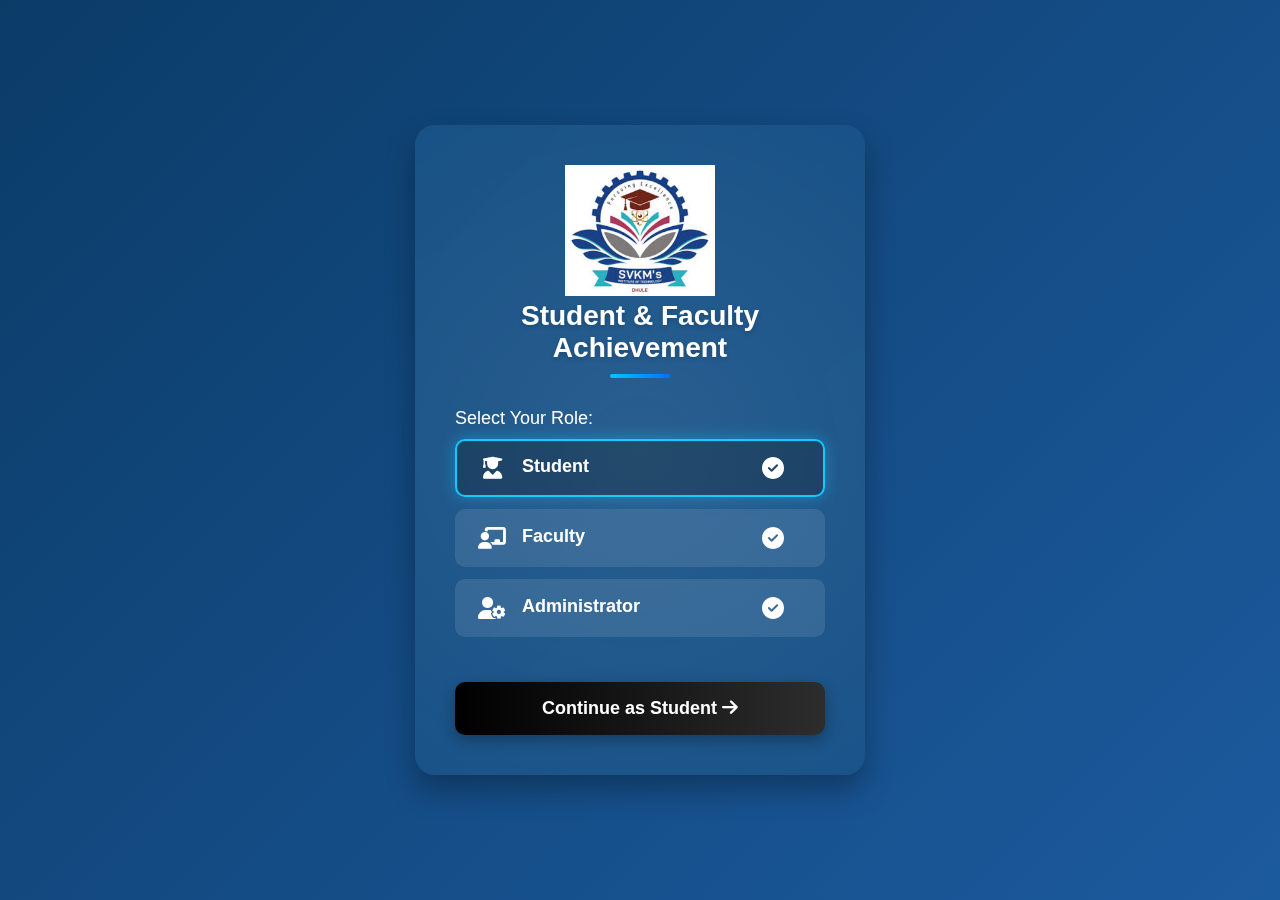
<file: index.html>
<!DOCTYPE html>
<html lang="en">
<head>
  <meta charset="UTF-8">
  <meta name="viewport" content="width=device-width, initial-scale=1">
  <title>Student & Faculty Management System</title>
  <link rel="stylesheet" href="https://cdnjs.cloudflare.com/ajax/libs/font-awesome/6.4.0/css/all.min.css">
  <style>
    * {
      margin: 0;
      padding: 0;
      box-sizing: border-box;
      font-family: 'Segoe UI', Tahoma, Geneva, Verdana, sans-serif;
    }
    
    body {
      background: linear-gradient(135deg, #0b3c68 0%, #1c5a9e 100%);
      color: white;
      min-height: 100vh;
      display: flex;
      justify-content: center;
      align-items: center;
      padding: 20px;
    }
    
    .container {
      background: rgba(18, 77, 132, 0.85);
      backdrop-filter: blur(10px);
      padding: 40px;
      width: 90%;
      max-width: 450px;
      border-radius: 20px;
      box-shadow: 0 15px 30px rgba(0, 0, 0, 0.3);
      text-align: center;
      position: relative;
      overflow: hidden;
      transition: transform 0.3s ease;
    }
    
    .container:hover {
      transform: translateY(-5px);
    }
    
    .container::before {
      content: '';
      position: absolute;
      top: -50%;
      left: -50%;
      width: 200%;
      height: 200%;
      background: radial-gradient(circle, rgba(255,255,255,0.1) 0%, transparent 70%);
      transform: rotate(0deg);
      transition: transform 1.5s linear;
      pointer-events: none;
    }
    
    h1 {
      margin-bottom: 30px;
      font-weight: 700;
      font-size: 28px;
      text-shadow: 0 2px 5px rgba(0, 0, 0, 0.2);
      position: relative;
    }
    
    h1::after {
      content: '';
      display: block;
      width: 60px;
      height: 4px;
      background: linear-gradient(90deg, #00c6ff, #0072ff);
      margin: 10px auto;
      border-radius: 2px;
    }
    
    .role-selection {
      margin: 25px 0;
    }
    
    .role-label {
      display: block;
      text-align: left;
      margin-bottom: 10px;
      font-weight: 500;
      font-size: 18px;
    }
    
    .role-options {
      display: flex;
      flex-direction: column;
      gap: 12px;
    }
    
    .role-option {
      display: flex;
      align-items: center;
      padding: 15px 20px;
      background: rgba(255, 255, 255, 0.1);
      border-radius: 10px;
      cursor: pointer;
      transition: all 0.3s ease;
      border: 2px solid transparent;
    }
    
    .role-option:hover {
      background: rgba(255, 255, 255, 0.15);
      transform: translateX(5px);
    }
    
    .role-option.active {
      background: rgba(0, 0, 0, 0.3);
      border-color: #00c6ff;
      box-shadow: 0 0 15px rgba(0, 198, 255, 0.4);
    }
    
    .role-option i {
      margin-right: 15px;
      font-size: 22px;
      width: 30px;
    }
    
    .role-option .role-text {
      flex: 1;
      text-align: left;
    }
    
    .role-option .role-title {
      font-weight: 600;
      font-size: 18px;
      margin-bottom: 3px;
    }
    
    .role-option .role-desc {
      font-size: 12px;
      opacity: 0.8;
    }
    
    .continue-btn {
      width: 100%;
      padding: 16px;
      background: linear-gradient(90deg, #000000 0%, #2d2d2d 100%);
      color: white;
      font-weight: bold;
      font-size: 18px;
      border: none;
      border-radius: 10px;
      cursor: pointer;
      transition: all 0.3s ease;
      margin-top: 20px;
      box-shadow: 0 5px 15px rgba(0, 0, 0, 0.3);
      position: relative;
      overflow: hidden;
    }
    
    .continue-btn::before {
      content: '';
      position: absolute;
      top: 0;
      left: -100%;
      width: 100%;
      height: 100%;
      background: linear-gradient(90deg, transparent, rgba(255, 255, 255, 0.2), transparent);
      transition: 0.5s;
    }
    
    .continue-btn:hover::before {
      left: 100%;
    }
    
    .continue-btn:hover {
      transform: translateY(-3px);
      box-shadow: 0 8px 20px rgba(0, 0, 0, 0.4);
    }
    
    .continue-btn:active {
      transform: translateY(0);
      box-shadow: 0 3px 10px rgba(0, 0, 0, 0.3);
    }
    
    .pulse {
      animation: pulse 2s infinite;
    }
    
    @keyframes pulse {
      0% {
        box-shadow: 0 0 0 0 rgba(0, 198, 255, 0.7);
      }
      70% {
        box-shadow: 0 0 0 10px rgba(0, 198, 255, 0);
      }
      100% {
        box-shadow: 0 0 0 0 rgba(0, 198, 255, 0);
      }
    }
    
    .notification {
      position: fixed;
      bottom: 20px;
      left: 50%;
      transform: translateX(-50%);
      background: #00c6ff;
      color: white;
      padding: 15px 25px;
      border-radius: 10px;
      box-shadow: 0 5px 15px rgba(0, 0, 0, 0.3);
      opacity: 0;
      transition: opacity 0.3s ease;
      z-index: 1000;
    }
    
    .notification.show {
      opacity: 1;
    }
    
    @media (max-width: 500px) {
      .container {
        padding: 25px;
      }
      
      h1 {
        font-size: 24px;
      }
      
      .role-option {
        padding: 12px 15px;
      }
      
      .role-option .role-title {
        font-size: 16px;
      }
    }
  </style>
</head>
<body>
  <div class="container">
    <!-- Logo-svkm -->
    <img src="./images/logo svkm.jpg" alt="My Logo" width="150" height="auto">
    <h1>Student & Faculty Achievement</h1>
    
    <div class="role-selection">
      <span class="role-label">Select Your Role:</span>
      <div class="role-options">
        <div class="role-option active" data-value="student">
          <i class="fas fa-user-graduate"></i>
          <div class="role-text">
            <div class="role-title">Student</div>
          </div>
          <i class="fas fa-check-circle"></i>
        </div>
        
        <div class="role-option" data-value="faculty">
          <i class="fas fa-chalkboard-teacher"></i>
          <div class="role-text">
            <div class="role-title">Faculty</div>
          </div>
          <i class="fas fa-check-circle"></i>
        </div>
        
        <div class="role-option" data-value="admin">
          <i class="fas fa-user-cog"></i>
          <div class="role-text">
            <div class="role-title">Administrator</div>
          </div>
          <i class="fas fa-check-circle"></i>
        </div>
      </div>
    </div>
    
    <button class="continue-btn pulse" onclick="goToPage()">
      Continue as <span id="selected-role">Student</span> <i class="fas fa-arrow-right"></i>
    </button>
  </div>
  
  <div class="notification" id="notification">
    <i class="fas fa-check-circle"></i> Redirecting to <span id="redirect-target">Student</span> authentication...
  </div>

  <script>
    // Set up role selection
    const roleOptions = document.querySelectorAll('.role-option');
    let selectedRole = 'student';
    
    roleOptions.forEach(option => {
      option.addEventListener('click', () => {
        // Remove active class from all options
        roleOptions.forEach(opt => opt.classList.remove('active'));
        
        // Add active class to clicked option
        option.classList.add('active');
        
        // Update selected role
        selectedRole = option.getAttribute('data-value');
        
        // Update button text
        const roleName = option.querySelector('.role-title').textContent;
        document.getElementById('selected-role').textContent = roleName;
      });
    });
    
    // Enhanced goToPage function with notification
    function goToPage() {
      // Show notification
      const notification = document.getElementById('notification');
      const redirectTarget = document.getElementById('redirect-target');
      
      let targetPage = '';
      let roleName = '';
      
      if (selectedRole === "student") {
        targetPage = "student_auth.php";
        roleName = "Student";
      } else if (selectedRole === "faculty") {
        targetPage = "faculty_auth.php";
        roleName = "Faculty";
      } else if (selectedRole === "admin") {
        targetPage = "admin.html";
        roleName = "Administrator";
      }
      
      redirectTarget.textContent = roleName;
      notification.classList.add('show');
      
      // Redirect after a brief delay to show the notification
      setTimeout(() => {
        window.location.href = targetPage;
      }, 500);
    }
    
    // Add keyboard navigation
    document.addEventListener('keydown', (e) => {
      if (e.key === 'ArrowDown' || e.key === 'ArrowUp') {
        e.preventDefault();
        const currentIndex = Array.from(roleOptions).findIndex(opt => opt.classList.contains('active'));
        let nextIndex;
        
        if (e.key === 'ArrowDown') {
          nextIndex = (currentIndex + 1) % roleOptions.length;
        } else {
          nextIndex = (currentIndex - 1 + roleOptions.length) % roleOptions.length;
        }
        
        roleOptions[currentIndex].classList.remove('active');
        roleOptions[nextIndex].classList.add('active');
        
        selectedRole = roleOptions[nextIndex].getAttribute('data-value');
        const roleName = roleOptions[nextIndex].querySelector('.role-title').textContent;
        document.getElementById('selected-role').textContent = roleName;
      } else if (e.key === 'Enter') {
        goToPage();
      }
    });
  </script>
</body>
</html>
</file>
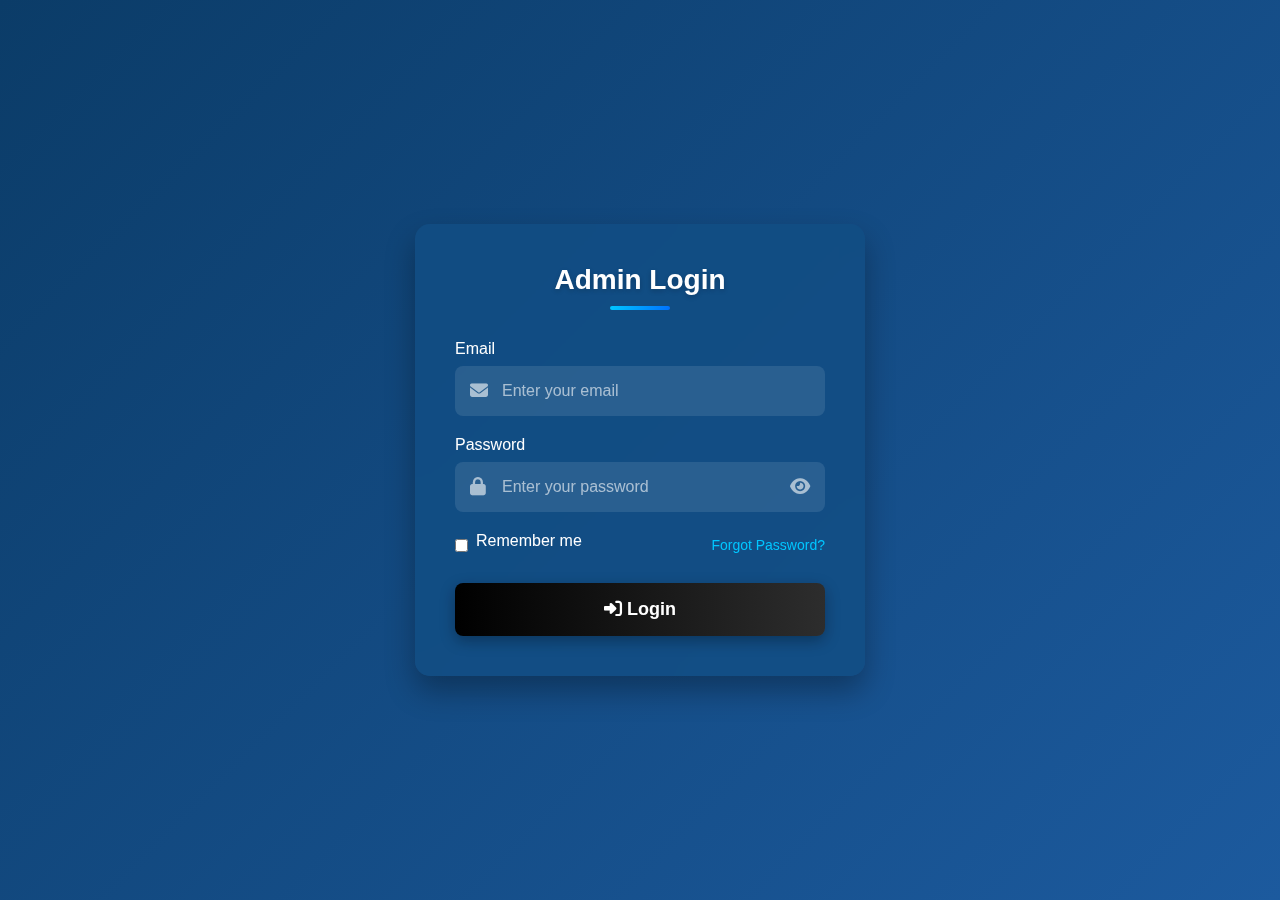
<file: admin.html>
<!DOCTYPE html>
<html lang="en">
<head>
  <meta charset="UTF-8">
  <meta name="viewport" content="width=device-width, initial-scale=1">
  <title>Admin Login</title>
  <link rel="stylesheet" href="https://cdnjs.cloudflare.com/ajax/libs/font-awesome/6.4.0/css/all.min.css">
  <style>
    * {
      margin: 0;
      padding: 0;
      box-sizing: border-box;
      font-family: 'Segoe UI', Tahoma, Geneva, Verdana, sans-serif;
    }
    
    body {
      background: linear-gradient(135deg, #0b3c68 0%, #1c5a9e 100%);
      color: white;
      min-height: 100vh;
      display: flex;
      justify-content: center;
      align-items: center;
      padding: 20px;
    }
    
    .container {
      background: rgba(18, 77, 132, 0.85);
      backdrop-filter: blur(10px);
      padding: 40px;
      width: 100%;
      max-width: 450px;
      border-radius: 15px;
      box-shadow: 0 15px 30px rgba(0, 0, 0, 0.3);
      text-align: center;
      position: relative;
      overflow: hidden;
      transition: transform 0.3s ease;
    }
    
    .container:hover {
      transform: translateY(-5px);
    }
    
    h1 {
      margin-bottom: 30px;
      font-weight: 700;
      font-size: 28px;
      text-shadow: 0 2px 5px rgba(0, 0, 0, 0.2);
      position: relative;
    }
    
    h1::after {
      content: '';
      display: block;
      width: 60px;
      height: 4px;
      background: linear-gradient(90deg, #00c6ff, #0072ff);
      margin: 10px auto;
      border-radius: 2px;
    }
    
    .input-group {
      margin-bottom: 20px;
      position: relative;
    }
    
    label {
      display: block;
      text-align: left;
      margin-bottom: 8px;
      font-weight: 500;
      font-size: 16px;
    }
    
    .input-wrapper {
      position: relative;
    }
    
    input {
      width: 100%;
      padding: 14px 14px 14px 45px;
      border-radius: 8px;
      border: 2px solid transparent;
      background: rgba(255, 255, 255, 0.1);
      color: white;
      font-size: 16px;
      transition: all 0.3s ease;
    }
    
    input:focus {
      outline: none;
      border-color: #00c6ff;
      background: rgba(255, 255, 255, 0.15);
      box-shadow: 0 0 15px rgba(0, 198, 255, 0.3);
    }
    
    input::placeholder {
      color: rgba(255, 255, 255, 0.6);
    }
    
    .input-icon {
      position: absolute;
      left: 15px;
      top: 50%;
      transform: translateY(-50%);
      color: rgba(255, 255, 255, 0.6);
      font-size: 18px;
    }
    
    .toggle-password {
      position: absolute;
      right: 15px;
      top: 50%;
      transform: translateY(-50%);
      color: rgba(255, 255, 255, 0.6);
      cursor: pointer;
      font-size: 18px;
      transition: color 0.3s ease;
    }
    
    .toggle-password:hover {
      color: #00c6ff;
    }
    
    .remember-forgot {
      display: flex;
      justify-content: space-between;
      align-items: center;
      margin-bottom: 25px;
      font-size: 14px;
    }
    
    .remember {
      display: flex;
      align-items: center;
      gap: 8px;
    }
    
    .remember input {
      width: auto;
      margin: 0;
    }
    
    .forgot-password {
      color: #00c6ff;
      text-decoration: none;
      transition: color 0.3s ease;
    }
    
    .forgot-password:hover {
      color: #0072ff;
      text-decoration: underline;
    }
    
    button {
      width: 100%;
      padding: 16px;
      background: linear-gradient(90deg, #000000 0%, #2d2d2d 100%);
      color: white;
      font-weight: bold;
      font-size: 18px;
      border: none;
      border-radius: 8px;
      cursor: pointer;
      transition: all 0.3s ease;
      box-shadow: 0 5px 15px rgba(0, 0, 0, 0.3);
      position: relative;
      overflow: hidden;
    }
    
    button::before {
      content: '';
      position: absolute;
      top: 0;
      left: -100%;
      width: 100%;
      height: 100%;
      background: linear-gradient(90deg, transparent, rgba(255, 255, 255, 0.2), transparent);
      transition: 0.5s;
    }
    
    button:hover::before {
      left: 100%;
    }
    
    button:hover {
      transform: translateY(-3px);
      box-shadow: 0 8px 20px rgba(0, 0, 0, 0.4);
    }
    
    button:active {
      transform: translateY(0);
      box-shadow: 0 3px 10px rgba(0, 0, 0, 0.3);
    }
    
    .login-feedback {
      margin-top: 20px;
      padding: 12px;
      border-radius: 8px;
      background: rgba(255, 255, 255, 0.1);
      display: none;
      text-align: left;
      font-size: 14px;
    }
    
    .login-feedback.error {
      display: block;
      background: rgba(220, 53, 69, 0.2);
      border-left: 4px solid #dc3545;
    }
    
    .login-feedback.success {
      display: block;
      background: rgba(40, 167, 69, 0.2);
      border-left: 4px solid #28a745;
    }
    
    .pulse {
      animation: pulse 2s infinite;
    }
    
    @keyframes pulse {
      0% {
        box-shadow: 0 0 0 0 rgba(0, 198, 255, 0.7);
      }
      70% {
        box-shadow: 0 0 0 10px rgba(0, 198, 255, 0);
      }
      100% {
        box-shadow: 0 0 0 0 rgba(0, 198, 255, 0);
      }
    }
    
    @keyframes shake {
      0%, 100% { transform: translateX(0); }
      10%, 30%, 50%, 70%, 90% { transform: translateX(-10px); }
      20%, 40%, 60%, 80% { transform: translateX(10px); }
    }
    
    @media (max-width: 500px) {
      .container {
        padding: 30px 20px;
      }
      
      h1 {
        font-size: 24px;
      }
      
      .remember-forgot {
        flex-direction: column;
        gap: 10px;
        align-items: flex-start;
      }
    }
  </style>
</head>
<body>
  <div class="container">
    <h1>Admin Login</h1>
    
    <form id="loginForm" action="admin_login.php" method="POST">
      <div class="input-group">
        <label for="email">Email</label>
        <div class="input-wrapper">
          <i class="input-icon fas fa-envelope"></i>
          <input type="email" id="email" name="email" placeholder="Enter your email" required>
        </div>
      </div>
      
      <div class="input-group">
        <label for="password">Password</label>
        <div class="input-wrapper">
          <i class="input-icon fas fa-lock"></i>
          <input type="password" id="password" name="password" placeholder="Enter your password" required>
          <span class="toggle-password" id="togglePassword">
            <i class="fas fa-eye"></i>
          </span>
        </div>
      </div>
      
      <div class="remember-forgot">
        <div class="remember">
          <input type="checkbox" id="remember" name="remember">
          <label for="remember">Remember me</label>
        </div>
        <a href="#" class="forgot-password">Forgot Password?</a>
      </div>
      
      <div class="login-feedback" id="loginFeedback">
        Please check your credentials and try again.
      </div>
      
      <button type="submit" class="pulse" id="loginButton">
        <i class="fas fa-sign-in-alt"></i> Login
      </button>
    </form>
  </div>

  <script>
    document.addEventListener('DOMContentLoaded', function() {
      const loginForm = document.getElementById('loginForm');
      const togglePassword = document.getElementById('togglePassword');
      const passwordInput = document.getElementById('password');
      const loginFeedback = document.getElementById('loginFeedback');
      const loginButton = document.getElementById('loginButton');
      
      // Toggle password visibility
      togglePassword.addEventListener('click', function() {
        if (passwordInput.type === 'password') {
          passwordInput.type = 'text';
          togglePassword.innerHTML = '<i class="fas fa-eye-slash"></i>';
        } else {
          passwordInput.type = 'password';
          togglePassword.innerHTML = '<i class="fas fa-eye"></i>';
        }
      });
      
      // Form validation
      loginForm.addEventListener('submit', function(e) {
        e.preventDefault();
        
        const email = document.getElementById('email').value;
        const password = document.getElementById('password').value;
        
        // Simple validation
        if (!email || !password) {
          showFeedback('Please fill in all fields', 'error');
          return;
        }
        
        // Email validation
        const emailPattern = /^[^\s@]+@[^\s@]+\.[^\s@]+$/;
        if (!emailPattern.test(email)) {
          showFeedback('Please enter a valid email address', 'error');
          return;
        }
        
        // Show loading state
        loginButton.innerHTML = '<i class="fas fa-spinner fa-spin"></i> Authenticating...';
        loginButton.disabled = true;
        
        // Submit the form to your PHP backend
        loginForm.submit();
      });
      
      // Input field animations
      const inputs = document.querySelectorAll('input');
      inputs.forEach(input => {
        input.addEventListener('focus', function() {
          this.parentElement.style.transform = 'scale(1.02)';
        });
        
        input.addEventListener('blur', function() {
          this.parentElement.style.transform = 'scale(1)';
        });
      });
      
      function showFeedback(message, type) {
        loginFeedback.textContent = message;
        loginFeedback.className = 'login-feedback ' + type;
        loginFeedback.style.display = 'block';
        
        // Hide feedback after 5 seconds
        setTimeout(() => {
          loginFeedback.style.display = 'none';
        }, 5000);
      }
    });
  </script>
</body>
</html>
</file>
